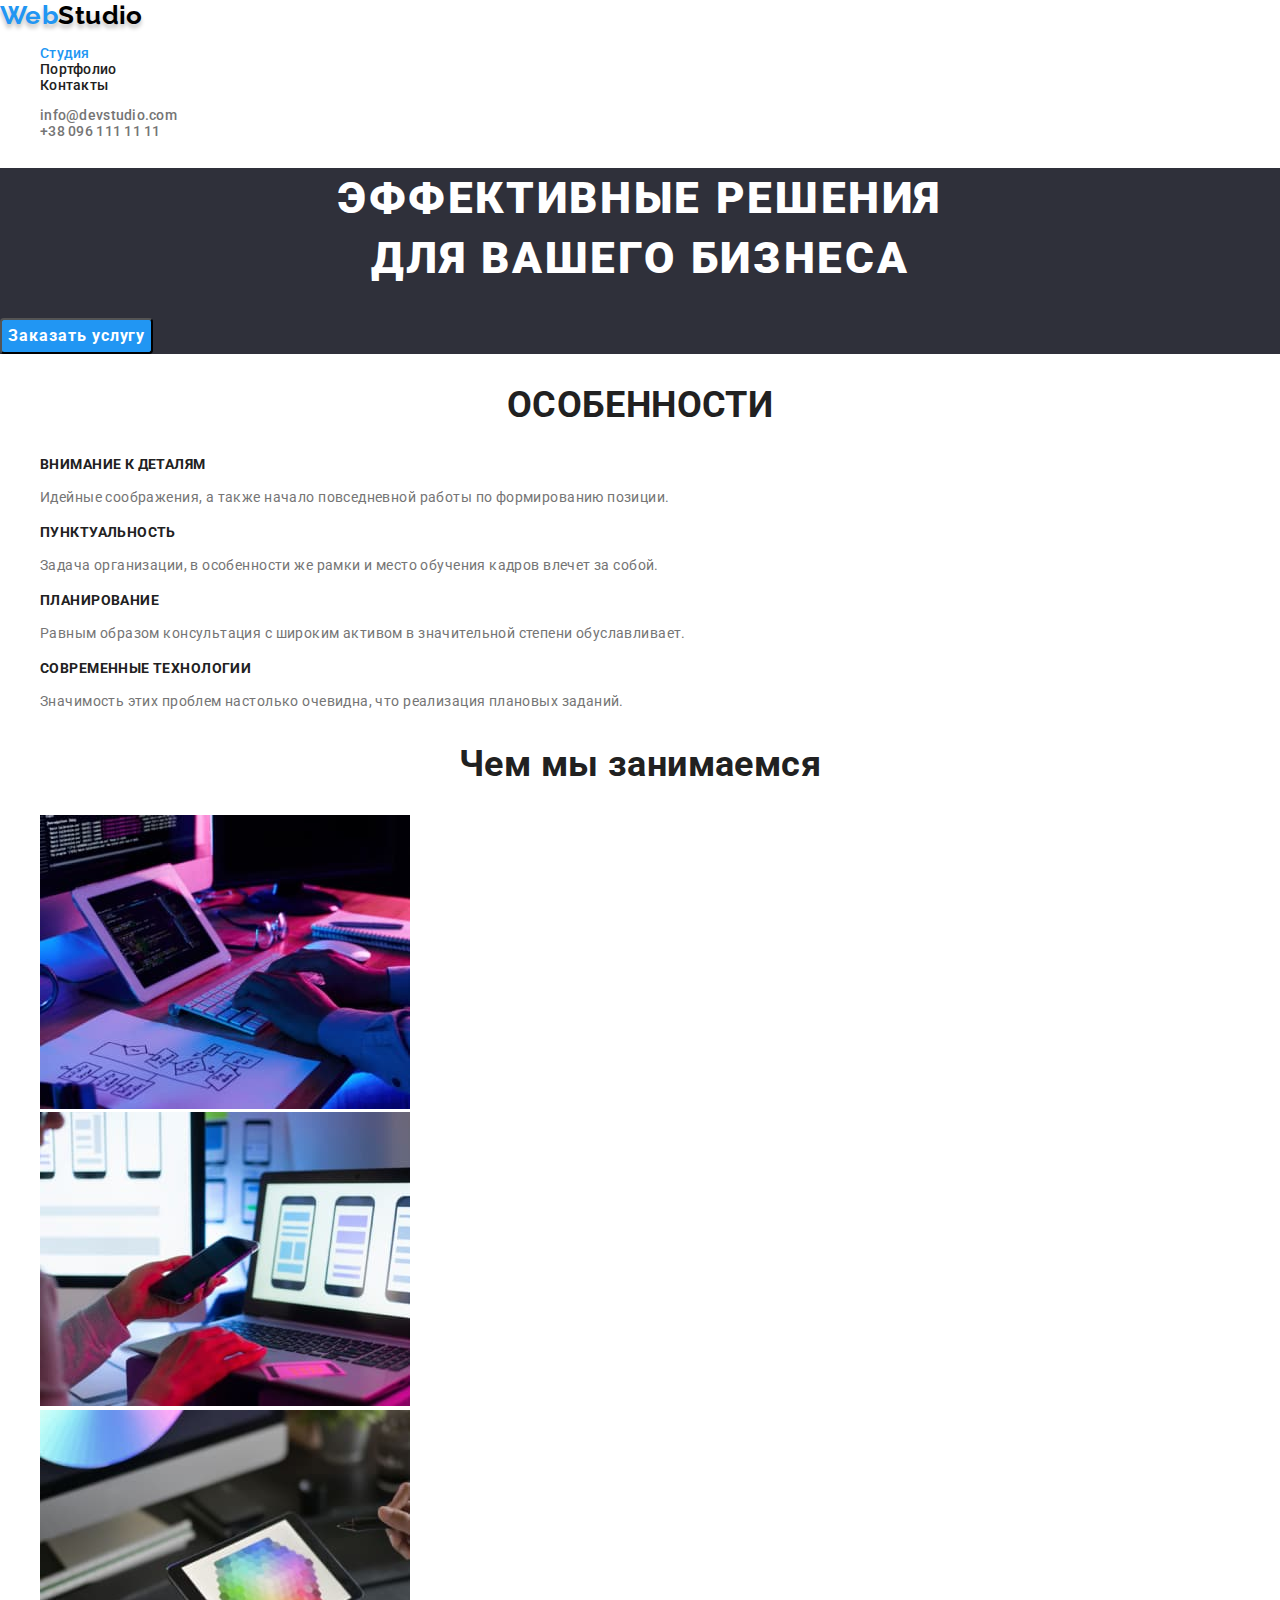
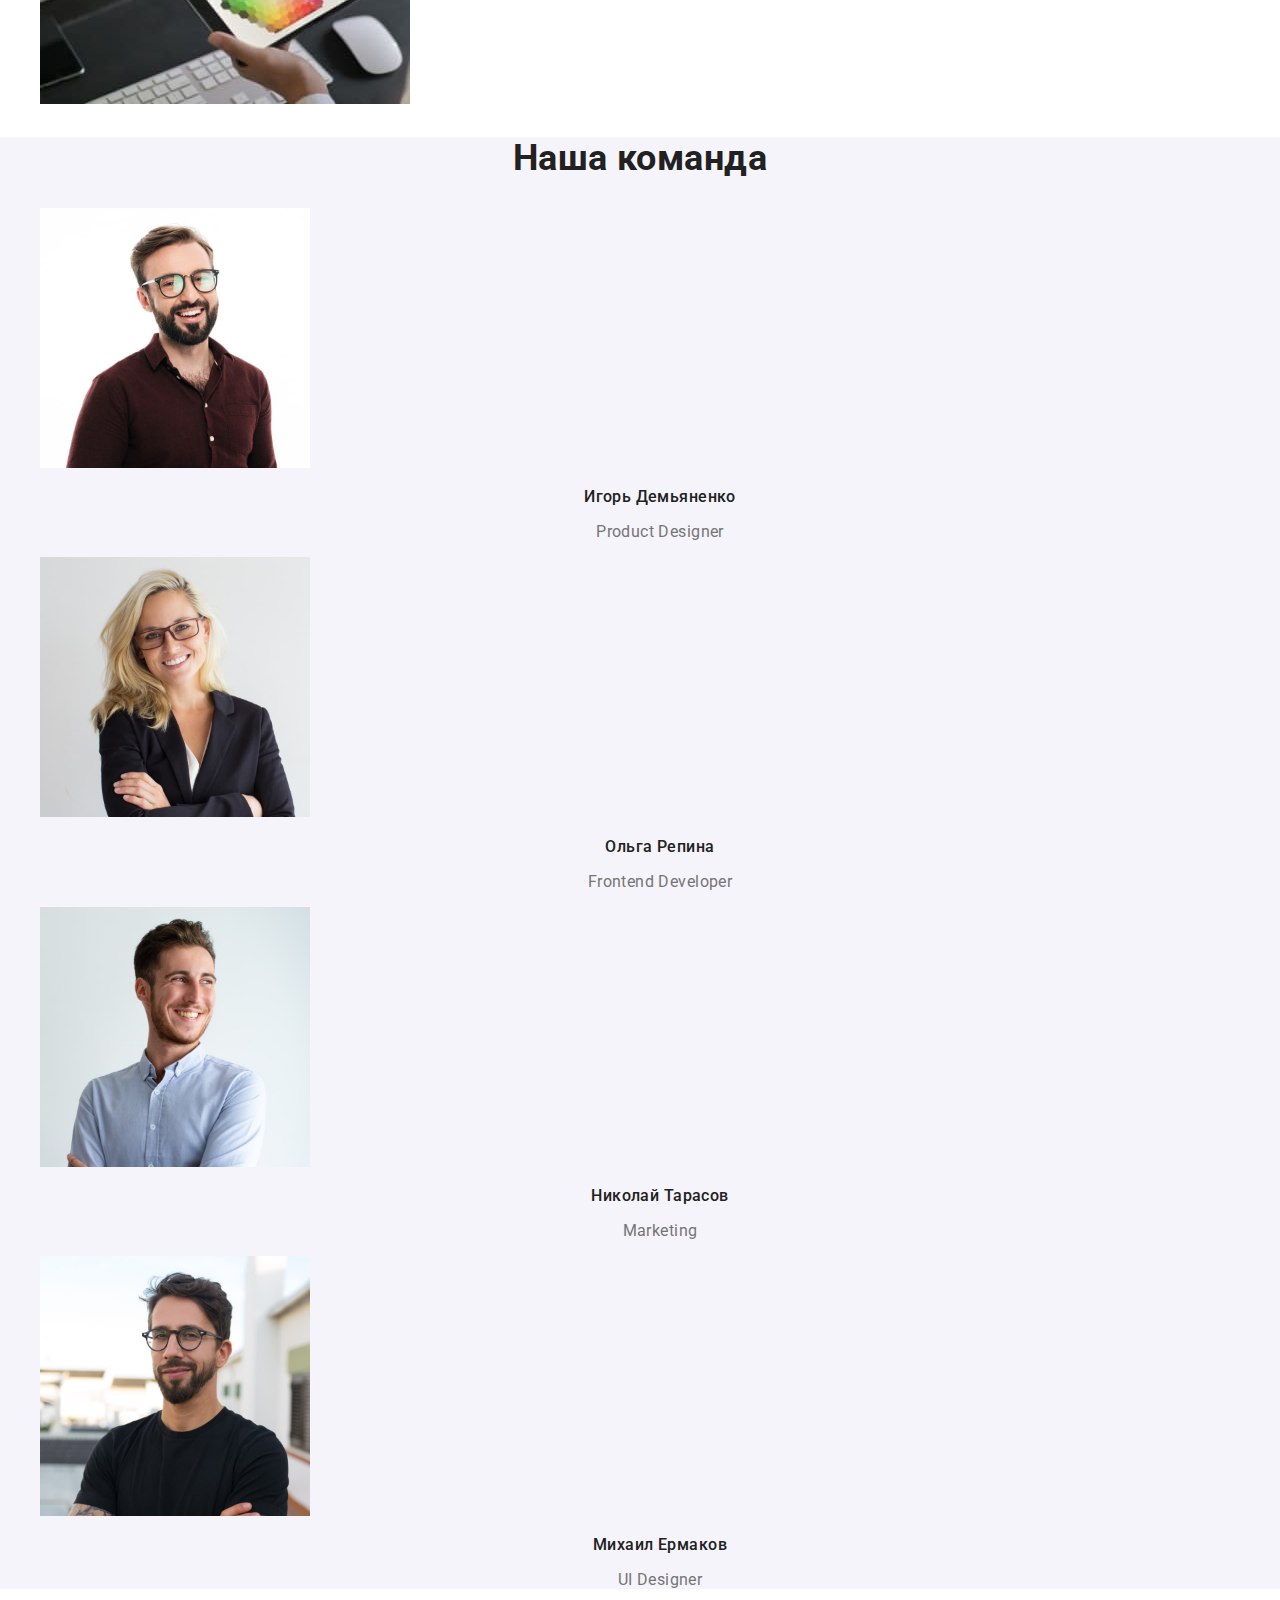
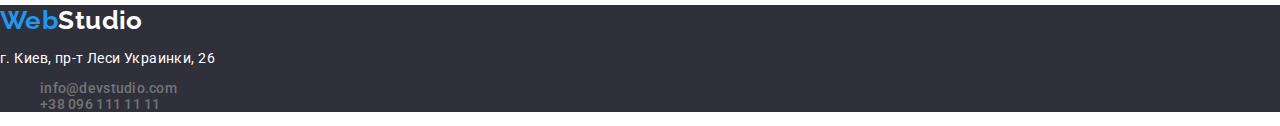
<file: index.html>
<!DOCTYPE html>
<html lang="ru">
<head>
    <meta charset="UTF-8">
    <meta http-equiv="X-UA-Compatible" content="IE=edge">
    <meta name="viewport" content="width=device-width, initial-scale=1.0">
    <title>Go IT Home work №2</title>
    <link rel="stylesheet" href="https://cdnjs.cloudflare.com/ajax/libs/modern-normalize/1.0.0/modern-normalize.min.css" type="text/css">
    <link rel="shortcut icon" href="images/favicon.ico" type="image/x-icon">
    <link rel="preconnect" href="https://fonts.gstatic.com">
    <link href="https://fonts.googleapis.com/css2?family=Raleway:wght@700&family=Roboto:wght@400;500;700;900&display=swap"
        rel="stylesheet">
    <link rel="stylesheet" href="./css/style.css">
</head>
<body>
    <!-- Section - Header -->
    <header class="page-header">

        <!-- Main navigation menu -->
        <nav>
            <a href="#" class="logo link">
                <span class="logo-web">Web</span><span class="logo-studio-header">Studio</span>
            </a>

            <ul class="site-nav list">
                <li><a href="#" class="link current">Студия</a></li>
                <li><a href="./pages/portfolio.html" class="link">Портфолио</a></li>
                <li><a href="./pages/contacts.html" class="link">Контакты</a></li>
            </ul>
        </nav> 

        <ul class="auth-nav list">
            <li><a href="mailto:info@devstudio.com" class="link">info@devstudio.com</a></li>
            <li><a href="tel:+380961111111" class="link">+38 096 111 11 11</a></li>
        </ul>
    </header>

    <!-- Main Section -->
    <main>
        <!-- Section - Hero -->
        <section class="hero">
            <h1 class="hero-title">ЭФФЕКТИВНЫЕ РЕШЕНИЯ<br>ДЛЯ ВАШЕГО БИЗНЕСА</h1>
            <button type="button" class="button">Заказать услугу</button>
        </section>        

        <!-- Section - Features. Heading h2 will be hidden by css styles -->
        <section class="section">
            <h2 class="section-title">ОСОБЕННОСТИ</h2>

            <ul class="feature-list list">
                <li>
                    <h3 class="title">ВНИМАНИЕ К ДЕТАЛЯМ</h3>
                    <p class="list-text">Идейные соображения, а также начало повседневной работы по формированию позиции.</p>
                </li>

                <li>
                    <h3 class="title">ПУНКТУАЛЬНОСТЬ</h3>
                    <p class="list-text">Задача организации, в особенности же рамки и место обучения кадров влечет за собой.</p>
                </li>

                <li>
                    <h3 class="title">ПЛАНИРОВАНИЕ</h3>
                    <p class="list-text">Равным образом консультация с широким активом в значительной степени обуславливает.</p>
                </li>

                <li>
                    <h3 class="title">СОВРЕМЕННЫЕ ТЕХНОЛОГИИ</h3>
                    <p class="list-text">Значимость этих проблем настолько очевидна, что реализация плановых заданий.</p>
                </li>
            </ul>
        </section>

        <!-- Section - What are we doing -->
        <section class="section">
            <h2 class="section-title">Чем мы занимаемся</h2>
            <ul class="list">
                <li><img src="./images/what-we-do-min-1.jpg" alt="пишем код" width="370"></li>
                <li><img src="./images/what-we-do-min-2.jpg" alt="делаем адаптивную верстку" width="370"></li>
                <li><img src="./images/what-we-do-min-3.jpg" alt="делаем дизайн страниц" width="370"></li>
            </ul>       
        </section>

        <!-- Section - Our Team -->
        <section class="section accent-bg-color">
            <h2 class="section-title">Наша команда</h2>
            <ul class="our-team-list list">
                <li>
                    <img src="./images/foto-min-1.jpg" alt="Игорь Демьяненко" width="270">
                    <h3 class="title">Игорь Демьяненко</h3>
                    <p lang="en" class="list-text">Product Designer</p> 
                </li>

                <li>
                    <img src="./images/foto-min-2.jpg" alt="Ольга Репина" width="270">
                    <h3 class="title">Ольга Репина</h3>
                    <p lang="en" class="list-text">Frontend Developer</p>
                </li>

                <li>
                    <img src="./images/foto-min-3.jpg" alt="Николай Тарасов" width="270">
                    <h3 class="title">Николай Тарасов</h3>
                    <p lang="en" class="list-text">Marketing</p>
                </li>

                <li>
                    <img src="./images/foto-min-4.jpg" alt="Михаил Ермаков" width="270">
                    <h3 class="title">Михаил Ермаков</h3>
                    <p lang="en" class="list-text">UI Designer</p>
                </li>
            </ul>
        </section>
    </main>

    <footer>
        <a href="#" class="logo link">
            <span class="logo-web">Web</span><span class="logo-studio-footer">Studio</span>
        </a>
        
        <address>
            <p class="address-text">г. Киев, пр-т Леси Украинки, 26</p>
            <ul class="auth-nav list">
                <li><a href="mailto:info@devstudio.com" class="link">info@devstudio.com</a></li>
                <li><a href="tel:+380961111111" class="link">+38 096 111 11 11</a></li>
            </ul>
        </address>                
    </footer>
</body>
</html>
</file>
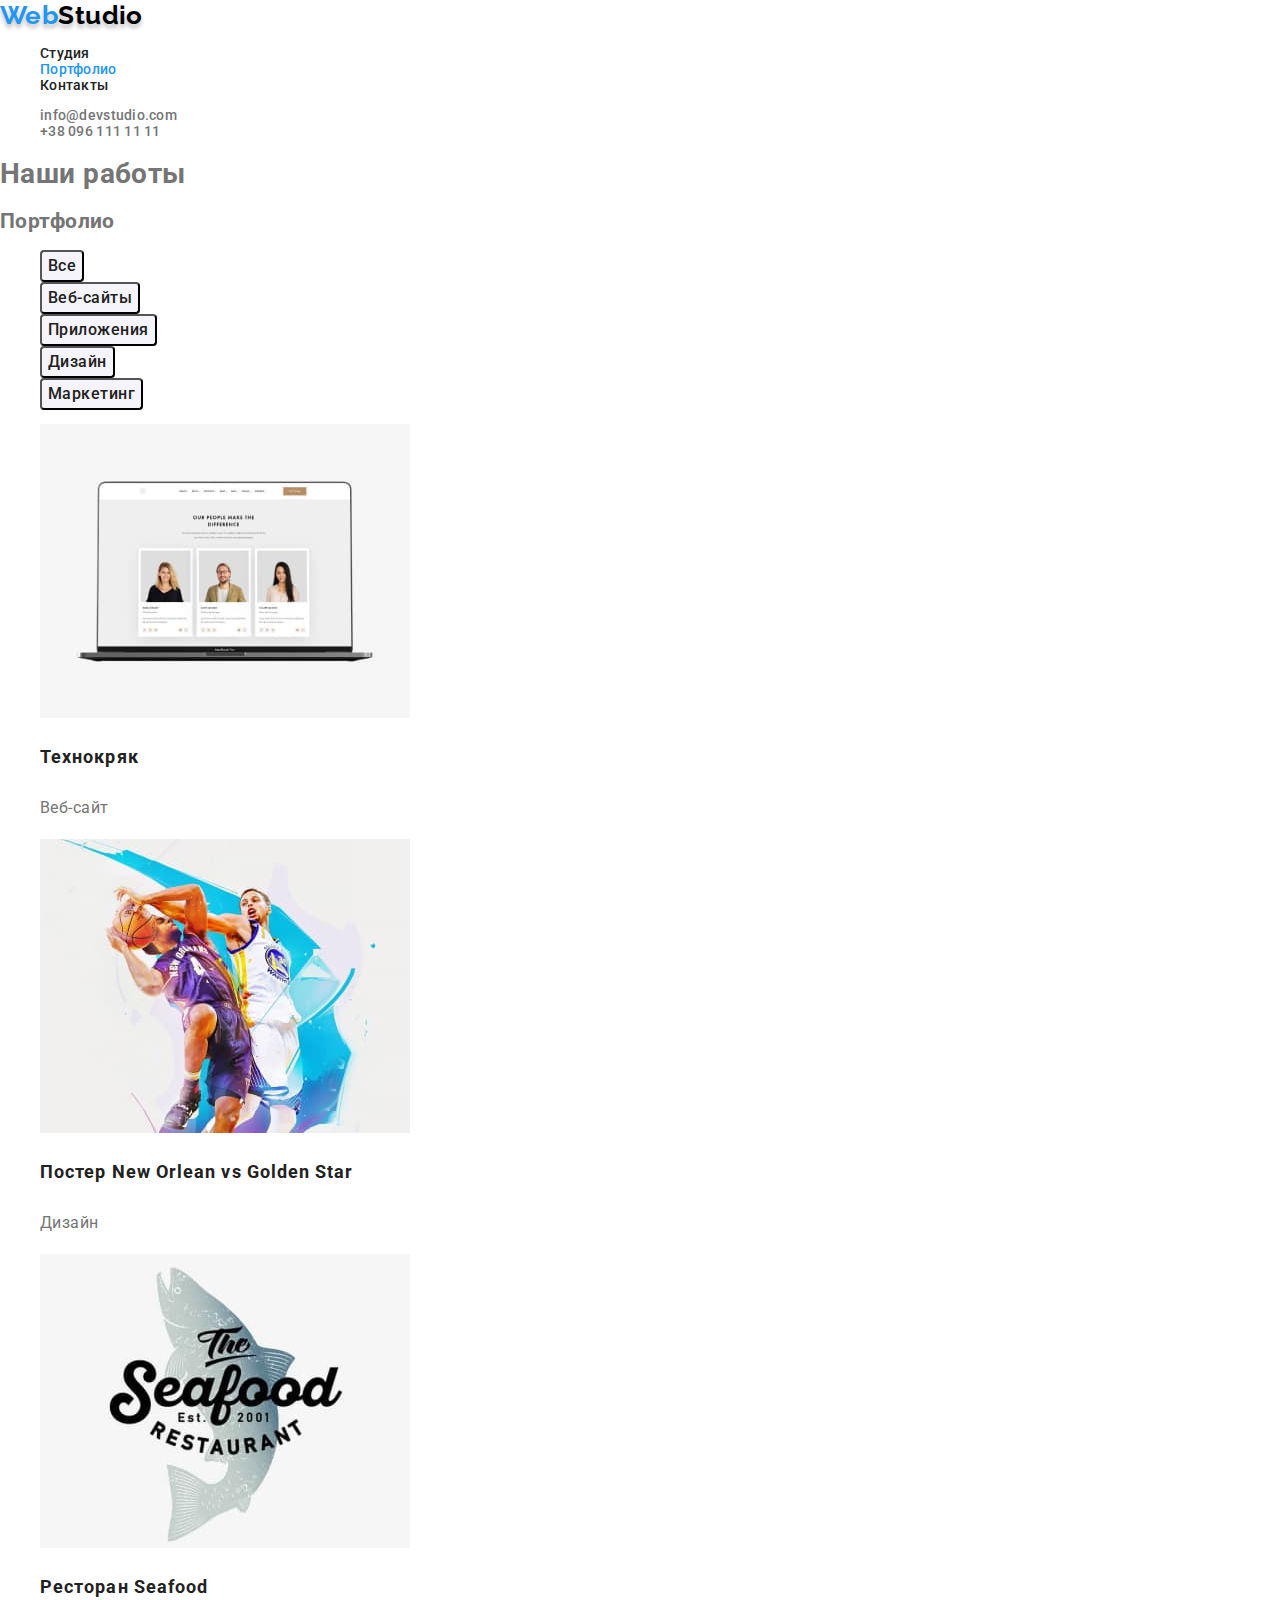
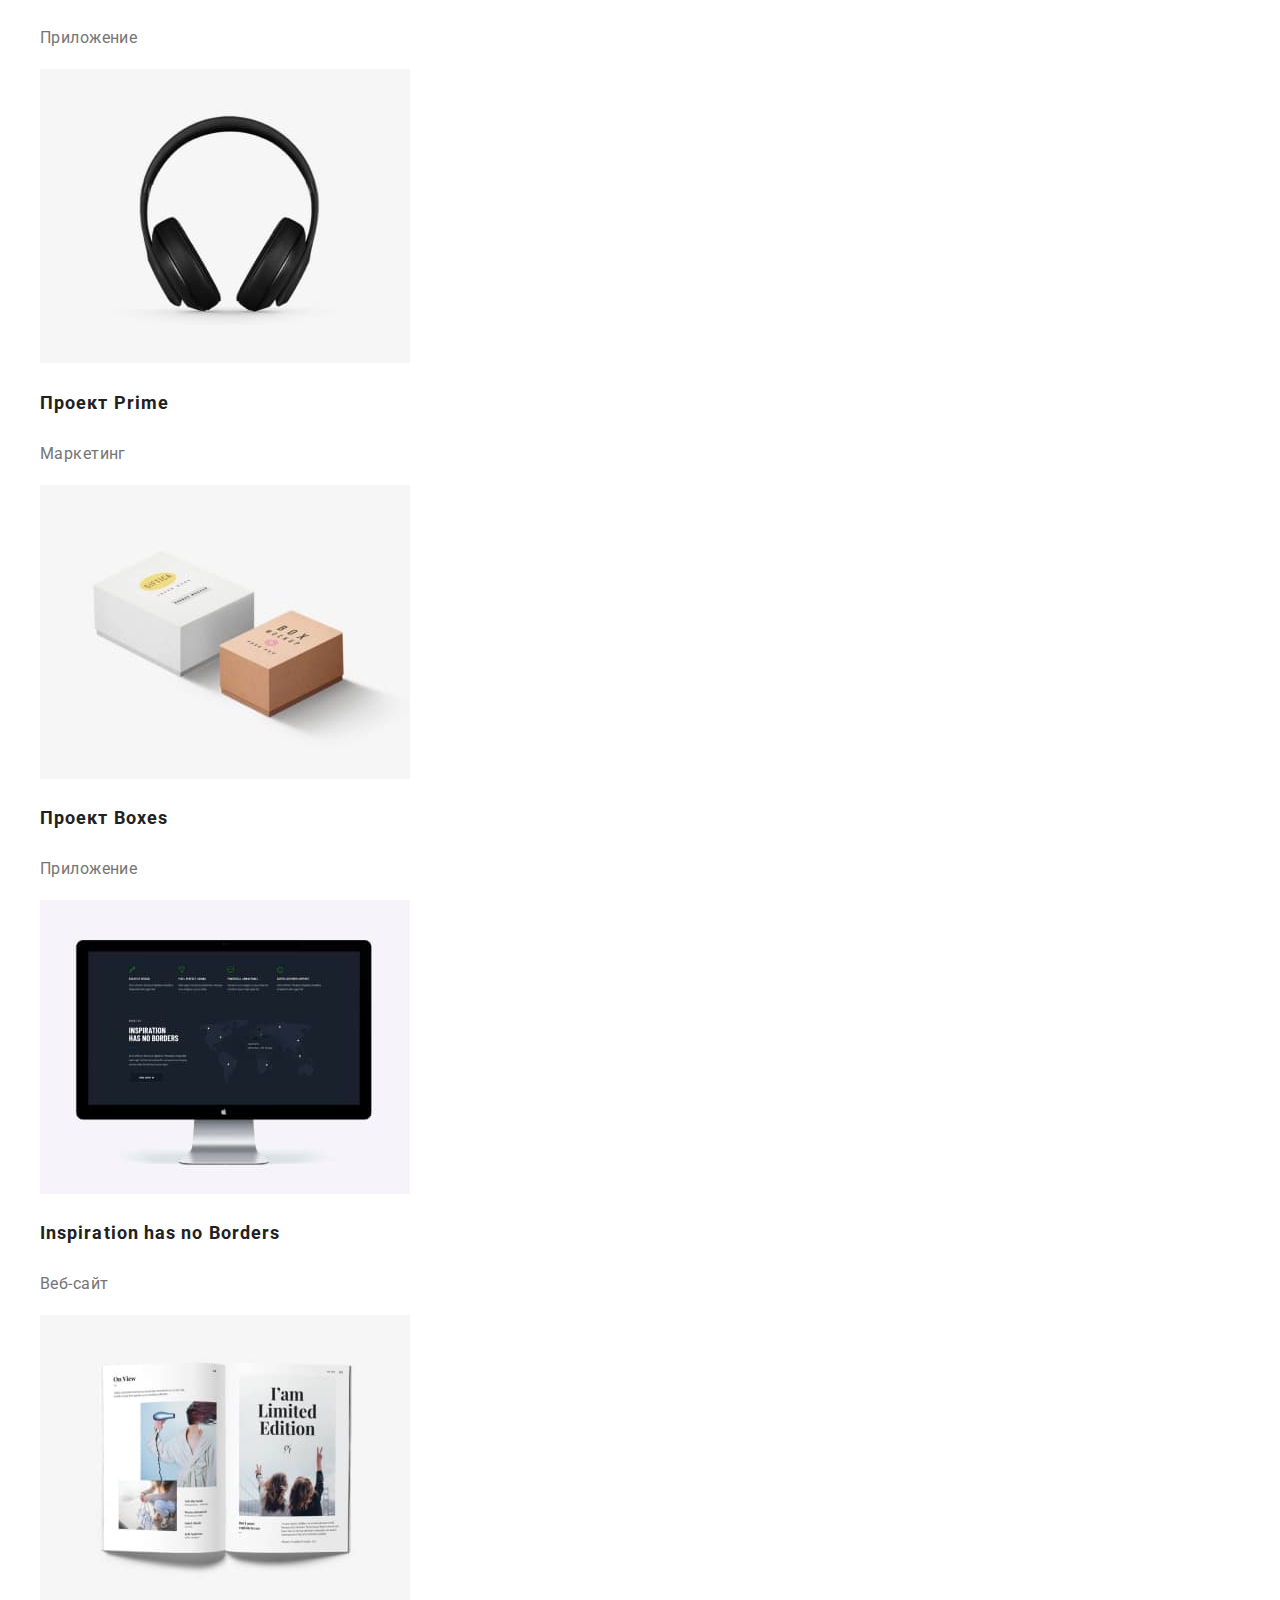
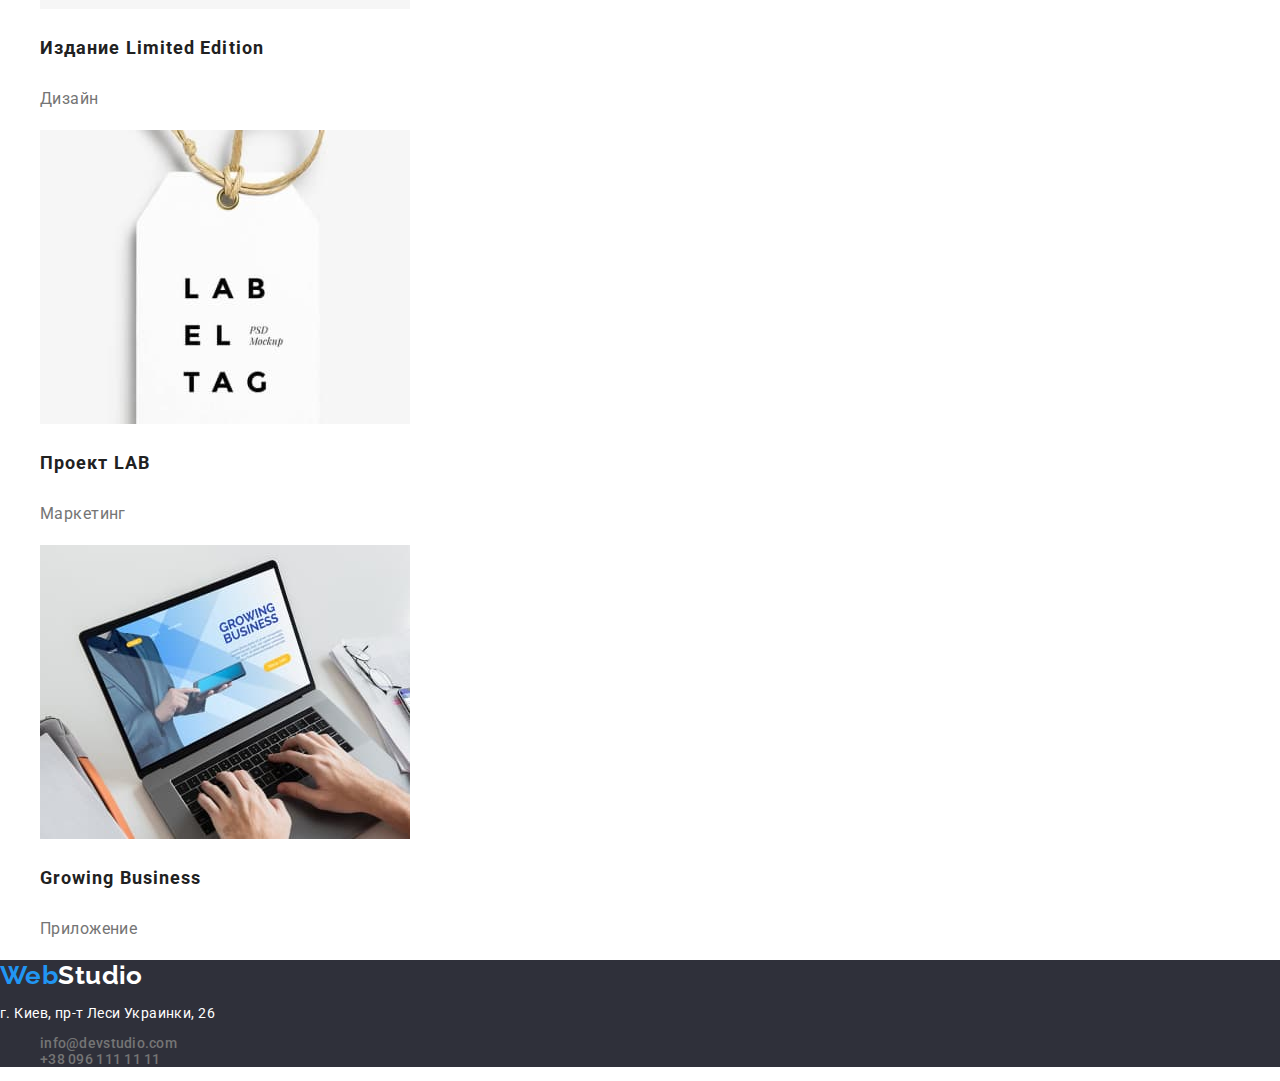
<file: pages/portfolio.html>
<!DOCTYPE html>
<html lang="ru">
<head>
    <meta charset="UTF-8">
    <meta http-equiv="X-UA-Compatible" content="IE=edge">
    <meta name="viewport" content="width=device-width, initial-scale=1.0">
    <title>Портфолио</title>
    <link rel="stylesheet" href="https://cdnjs.cloudflare.com/ajax/libs/modern-normalize/1.0.0/modern-normalize.min.css" type="text/css">
    <link rel="shortcut icon" href="../images/favicon.ico" type="image/x-icon">
    <link rel="preconnect" href="https://fonts.gstatic.com">
    <link href="https://fonts.googleapis.com/css2?family=Raleway:wght@700&family=Roboto:wght@400;500;700;900&display=swap"
        rel="stylesheet">
    <link rel="stylesheet" href="../css/style.css">
</head>
<body>
    <!-- Section - Header -->
    <header class="page-header">
    
        <!-- Main navigation menu -->
        <nav>
            <a href="../index.html" class="logo link">
                <span class="logo-web">Web</span><span class="logo-studio-header">Studio</span>
            </a>
    
            <ul class="site-nav list">
                <li><a href="../index.html" class="link">Студия</a></li>
                <li><a href="#" class="link current">Портфолио</a></li>
                <li><a href="./contacts.html" class="link">Контакты</a></li>
            </ul>
        </nav>

        <ul class="auth-nav list">
            <li><a href="mailto:info@devstudio.com" class="link">info@devstudio.com</a></li>
            <li><a href="tel:+380961111111" class="link">+38 096 111 11 11</a></li>
        </ul>       
    </header>

    <main>
        <!-- Section Portfolio - h2 will be hidden by css -->
        <h1>Наши работы</h1>

        <section class="section">
            <h2>Портфолио</h2>
            <ul class="portfolio-filter list">
                <li><button type="button" class="button">Все</button></li>
                <li><button type="button" class="button">Веб-сайты</button></li>
                <li><button type="button" class="button">Приложения</button></li>
                <li><button type="button" class="button">Дизайн</button></li>
                <li><button type="button" class="button">Маркетинг</button></li>
            </ul>

            <ul class="portfolio-list list">
                <li>
                    <img src="../images/portfolio-1-technokrjak.jpg" alt="Заставка веб сайта Технокряк" width="370" height="294">
                    <h3 class="title">Технокряк</h3>
                    <p class="list-text">Веб-сайт</p>
                </li>
                <li>
                    <img src="../images/portfolio-2-poster-no-vs-gs.jpg" alt="Дизайн постера" width="370" height="294">
                    <h3 class="title">Постер New Orlean vs Golden Star</h3>
                    <p class="list-text">Дизайн</p>
                </li>
                <li>
                    <img src="../images/portfolio-3-restourant-seafood.jpg" alt="Приложение ресторана сиафуд" width="370" height="294">
                    <h3 class="title">Ресторан Seafood</h3>
                    <p class="list-text">Приложение</p>
                </li>
                <li>
                    <img src="../images/portfolio-4-project-prime.jpg" alt="Проект Прайм" width="370" height="294">
                    <h3 class="title">Проект Prime</h3>
                    <p class="list-text">Маркетинг</p>
                </li>
                <li>
                    <img src="../images/portfolio-5-project-boxes.jpg" alt="Приложение проекта боксез" width="370" height="294">
                    <h3 class="title">Проект Boxes</h3>
                    <p class="list-text">Приложение</p>
                </li>
                <li>
                    <img src="../images/portfolio-6-inspirat-hasno-borders.jpg" alt="Заставка сайта у вдохновения нет границ" width="370" height="294">
                    <h3 class="title">Inspiration has no Borders</h3>
                    <p class="list-text">Веб-сайт</p>
                </li>
                <li>
                    <img src="../images/portfolio-7-limited-edition.jpg" alt="Дизайн издания ограниченная коллекция" width="370" height="294">
                    <h3 class="title">Издание Limited Edition</h3>
                    <p class="list-text">Дизайн</p>
                </li>
                <li>
                    <img src="../images/portfolio-8-project-lab.jpg" alt="Проект ЛАБ" width="370" height="294">
                    <h3 class="title">Проект LAB</h3>
                    <p class="list-text">Маркетинг</p>
                </li>
                <li>
                    <img src="../images/portfolio-9-growing-business.jpg" alt="Проект Растущий бизнес" width="370" height="294">
                    <h3 class="title">Growing Business</h3>
                    <p class="list-text">Приложение</p>
                </li>
            </ul>
        </section>
    </main>

    <footer>
        <a href="../index.html" class="logo link">
            <span class="logo-web">Web</span><span class="logo-studio-footer">Studio</span>
        </a>
    
        <address>
            <p class="address-text">г. Киев, пр-т Леси Украинки, 26</p>
            <ul class="auth-nav list">
                <li><a href="mailto:info@devstudio.com" class="link">info@devstudio.com</a></li>
                <li><a href="tel:+380961111111" class="link">+38 096 111 11 11</a></li>
            </ul>
        </address>
    </footer>
</body>
</html>
</file>
<file: css/style.css>
/* цвет основного текста #212121 */

/* цвет вторичного текста #757575 */

/* белый цвет текста #ffffff */

/* цвет ссылки в адресе rgba(255, 255, 255, 0.6) */

/* акцент #2196F3 */

/* вторичный цвет фона #F5F4FA */

/* цвет фона герой и футер #2F303A */

/* Raleway 700 normal, Roboto 500 normal, Roboto 900 normal, Roboto 700 normal, Roboto 400 normal */

:root {
  --primary-text-color: #757575;
  --accent-color: #2196f3;
  --title-text-color: #212121;
  --primary-bacgr-color: #2f303a;
  --second-backgr-color: #f5f4fa;
}

body {
  color: var(--primary-text-color);
  background-color: #fff;

  font-family: 'Roboto', sans-serif;
  font-weight: 400;
  font-style: normal;
  font-size: 14px;
  letter-spacing: 0.03em;
}

.list {
  list-style: none;
}

.page-header {
}

/* logo */

.logo {
  font-family: 'Raleway';
  font-weight: 700;
  font-size: 26px;
  line-height: 1.19;
}

.logo:hover,
.logo:focus {
  text-shadow: 0px 4px 4px rgba(0, 0, 0, 0.25);
}

.logo-web {
  color: var(--accent-color);
}

.logo-studio-header {
  color: #000000;
}

.logo-studio-footer {
  color: #ffffff;
}

/* site auth navigation */

.auth-nav,
.site-nav {
  font-weight: 500;
  line-height: 1.143;
  letter-spacing: 0.02em;
}

.link {
  text-decoration: none;
}
.auth-nav .link {
  color: var(--primary-text-color);
}

.site-nav .link {
  color: #212121;
}

.auth-nav .link:hover,
.auth-nav .link:focus,
.site-nav .link:hover,
.site-nav .link:focus,
.site-nav .link.current {
  color: var(--accent-color);
}

/* hero section */

.hero {
  background-color: var(--primary-bacgr-color);
}

.hero-title {
  font-weight: 900;
  font-size: 44px;
  line-height: 1.364;
  text-align: center;
  letter-spacing: 0.06em;
  text-transform: uppercase;
  color: #fff;
}

.hero .button {
  font-weight: 700;
  font-size: 16px;
  line-height: 1.875;
  text-align: center;
  letter-spacing: 0.06em;
  color: #fff;
  background-color: var(--accent-color);
}

.hero .button:hover {
  color: var(--accent-color);
  background-color: #fff;
}

/* section */

.section {
}

.section-title {
  font-weight: 700;
  font-size: 36px;
  line-height: 1.167;
  text-align: center;
  color: var(--title-text-color);
}

.title {
  color: var(--title-text-color);
}

/* features */

.feature-list .title {
  font-size: 14px;
  font-weight: 700;
  line-height: 1.143;
  text-transform: uppercase;
}

.feature-list .list-text {
  line-height: 1.714;
}

/* our team */

.our-team-list .title {
  font-weight: 500;
  font-size: 16px;
  line-height: 1.188;
  text-align: center;
}

.accent-bg-color {
  background-color: var(--second-backgr-color);
}

.our-team-list .list-text {
  font-size: 16px;
  line-height: 1.188;
  text-align: center;
}

/* portfolio section */

.portfolio-filter .button {
  font-weight: 500;
  font-size: 16px;
  line-height: 1.625;
  text-align: center;
  letter-spacing: 0.03em;
  color: var(--title-text-color);
}

.portfolio-list .title {
  font-weight: 700;
  font-size: 18px;
  line-height: 2;
  letter-spacing: 0.06em;
}

.portfolio-list .list-text {
  font-size: 16px;
  line-height: 1.875;
}

/* Button */

.button {
  color: var(--title-text-color);
  background-color: var(--second-backgr-color);
  border-radius: 4px;
  cursor: pointer;
}

.button:hover,
.button:focus {
  color: #fff;
  background-color: var(--accent-color);
  box-shadow: 0px 3px 1px rgba(0, 0, 0, 0.1), 0px 1px 2px rgba(0, 0, 0, 0.08),
    0px 2px 2px rgba(0, 0, 0, 0.12);
}

/* footer */

footer {
  background-color: var(--primary-bacgr-color);
}

/* у данного тега пришлось указать font-style: normal т.к. по умолчанию 
почему то браузер устанавливает italic  */
address {
  font-style: normal;
}

.address-text {
  color: #ffffff;
}
</file>
